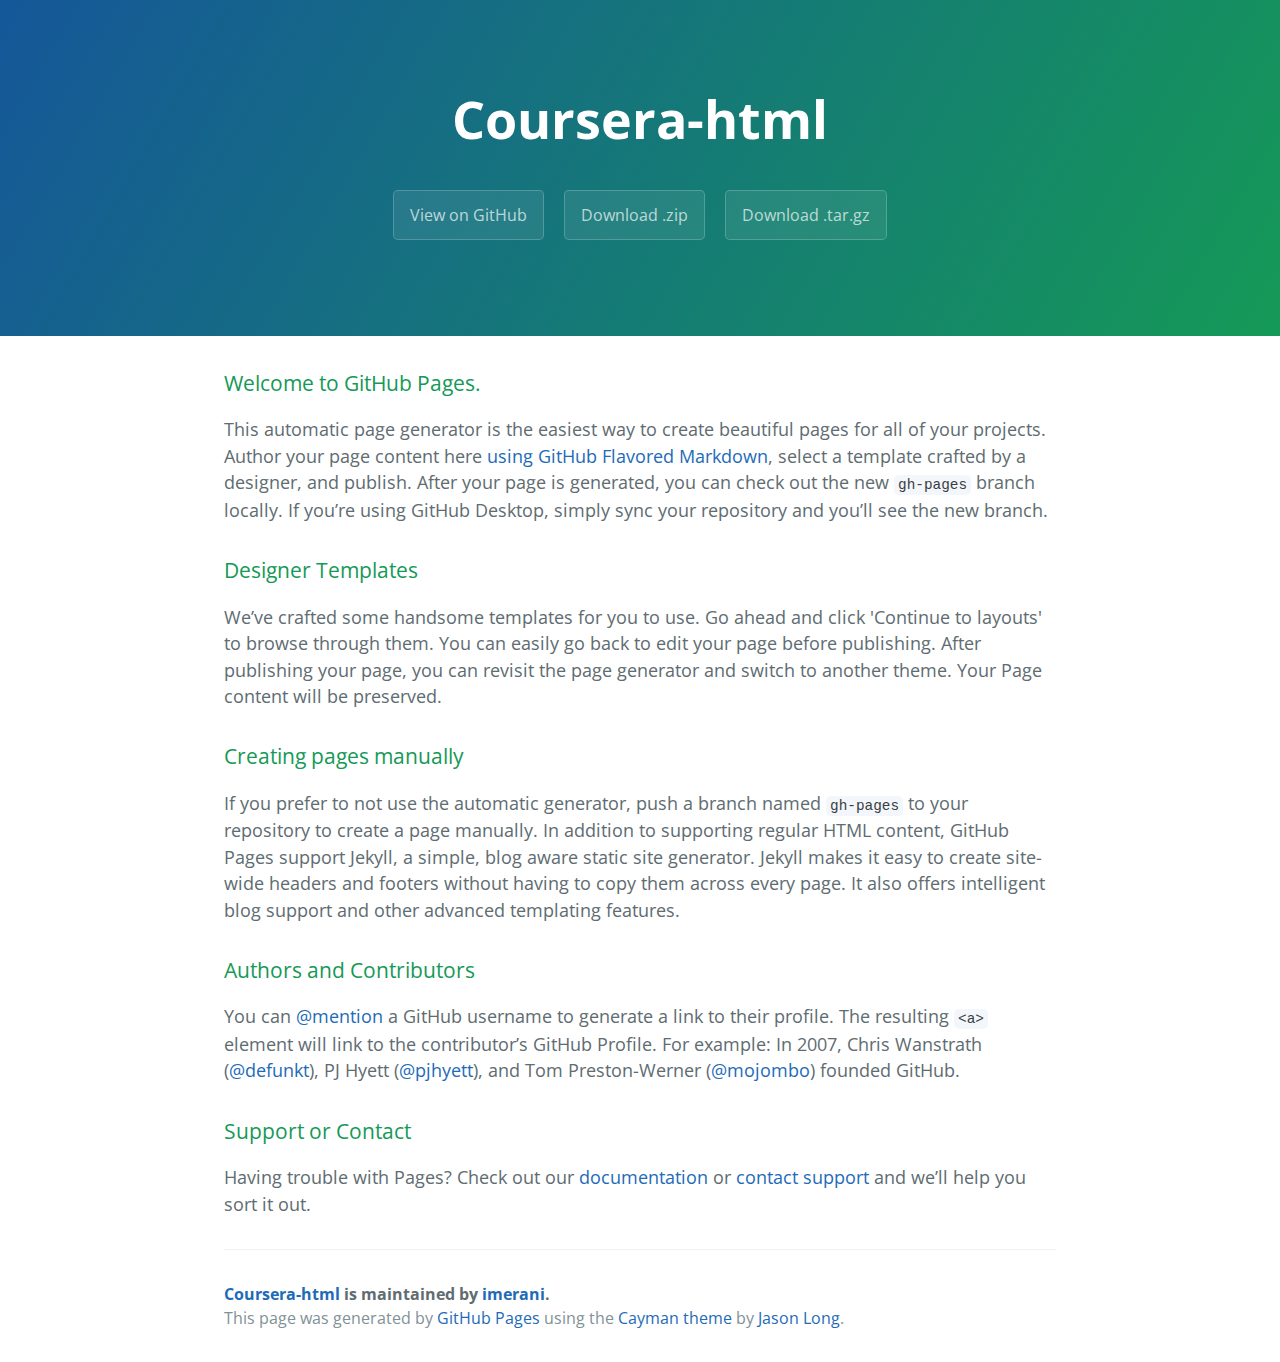
<file: index.html>
<!DOCTYPE html>
<html lang="en-us">
  <head>
    <meta charset="UTF-8">
    <title>Coursera-html by imerani</title>
    <meta name="viewport" content="width=device-width, initial-scale=1">
    <link rel="stylesheet" type="text/css" href="stylesheets/normalize.css" media="screen">
    <link href='https://fonts.googleapis.com/css?family=Open+Sans:400,700' rel='stylesheet' type='text/css'>
    <link rel="stylesheet" type="text/css" href="stylesheets/stylesheet.css" media="screen">
    <link rel="stylesheet" type="text/css" href="stylesheets/github-light.css" media="screen">
  </head>
  <body>
    <section class="page-header">
      <h1 class="project-name">Coursera-html</h1>
      <h2 class="project-tagline"></h2>
      <a href="https://github.com/imerani/coursera-html" class="btn">View on GitHub</a>
      <a href="https://github.com/imerani/coursera-html/zipball/master" class="btn">Download .zip</a>
      <a href="https://github.com/imerani/coursera-html/tarball/master" class="btn">Download .tar.gz</a>
    </section>

    <section class="main-content">
      <h3>
<a id="welcome-to-github-pages" class="anchor" href="#welcome-to-github-pages" aria-hidden="true"><span aria-hidden="true" class="octicon octicon-link"></span></a>Welcome to GitHub Pages.</h3>

<p>This automatic page generator is the easiest way to create beautiful pages for all of your projects. Author your page content here <a href="https://guides.github.com/features/mastering-markdown/">using GitHub Flavored Markdown</a>, select a template crafted by a designer, and publish. After your page is generated, you can check out the new <code>gh-pages</code> branch locally. If you’re using GitHub Desktop, simply sync your repository and you’ll see the new branch.</p>

<h3>
<a id="designer-templates" class="anchor" href="#designer-templates" aria-hidden="true"><span aria-hidden="true" class="octicon octicon-link"></span></a>Designer Templates</h3>

<p>We’ve crafted some handsome templates for you to use. Go ahead and click 'Continue to layouts' to browse through them. You can easily go back to edit your page before publishing. After publishing your page, you can revisit the page generator and switch to another theme. Your Page content will be preserved.</p>

<h3>
<a id="creating-pages-manually" class="anchor" href="#creating-pages-manually" aria-hidden="true"><span aria-hidden="true" class="octicon octicon-link"></span></a>Creating pages manually</h3>

<p>If you prefer to not use the automatic generator, push a branch named <code>gh-pages</code> to your repository to create a page manually. In addition to supporting regular HTML content, GitHub Pages support Jekyll, a simple, blog aware static site generator. Jekyll makes it easy to create site-wide headers and footers without having to copy them across every page. It also offers intelligent blog support and other advanced templating features.</p>

<h3>
<a id="authors-and-contributors" class="anchor" href="#authors-and-contributors" aria-hidden="true"><span aria-hidden="true" class="octicon octicon-link"></span></a>Authors and Contributors</h3>

<p>You can <a href="https://help.github.com/articles/basic-writing-and-formatting-syntax/#mentioning-users-and-teams" class="user-mention">@mention</a> a GitHub username to generate a link to their profile. The resulting <code>&lt;a&gt;</code> element will link to the contributor’s GitHub Profile. For example: In 2007, Chris Wanstrath (<a href="https://github.com/defunkt" class="user-mention">@defunkt</a>), PJ Hyett (<a href="https://github.com/pjhyett" class="user-mention">@pjhyett</a>), and Tom Preston-Werner (<a href="https://github.com/mojombo" class="user-mention">@mojombo</a>) founded GitHub.</p>

<h3>
<a id="support-or-contact" class="anchor" href="#support-or-contact" aria-hidden="true"><span aria-hidden="true" class="octicon octicon-link"></span></a>Support or Contact</h3>

<p>Having trouble with Pages? Check out our <a href="https://help.github.com/pages">documentation</a> or <a href="https://github.com/contact">contact support</a> and we’ll help you sort it out.</p>

      <footer class="site-footer">
        <span class="site-footer-owner"><a href="https://github.com/imerani/coursera-html">Coursera-html</a> is maintained by <a href="https://github.com/imerani">imerani</a>.</span>

        <span class="site-footer-credits">This page was generated by <a href="https://pages.github.com">GitHub Pages</a> using the <a href="https://github.com/jasonlong/cayman-theme">Cayman theme</a> by <a href="https://twitter.com/jasonlong">Jason Long</a>.</span>
      </footer>

    </section>

  
  </body>
</html>
</file>
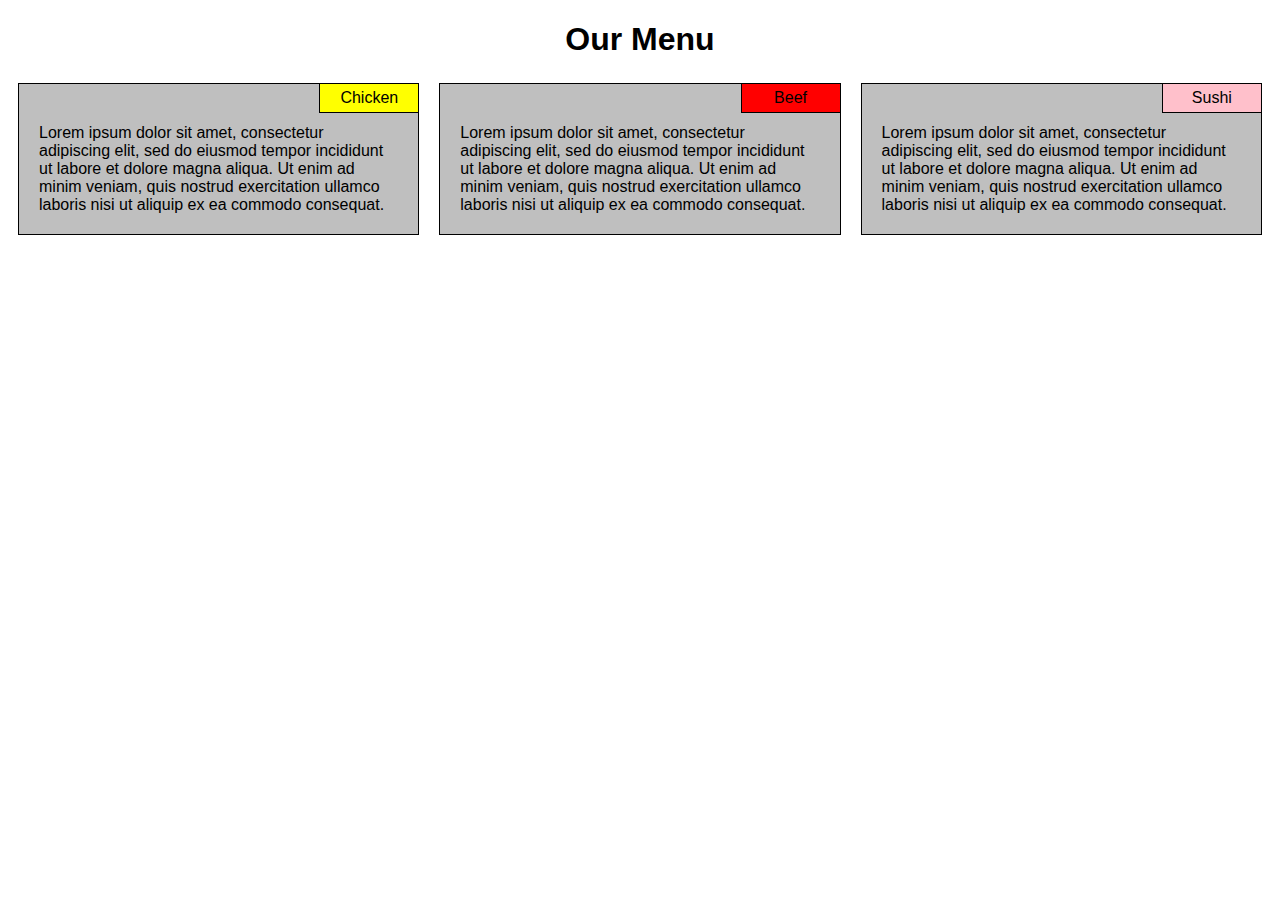
<file: module2-solution/index.html>
<!DOCTYPE html>
<html>
  <head>
    <meta charset="utf-8">
    <meta http-equiv="X-UA-Compatible" content="IE=edge">
    <meta name="viewport" content="width=device-width, initial-scale=1">

    <!-- HTML5 shim and Respond.js for IE8 support of HTML5 elements and media queries -->
    <!-- WARNING: Respond.js doesn't work if you view the page via file:// -->
    <!--[if lt IE 9]>
      <script src="https://oss.maxcdn.com/html5shiv/3.7.2/html5shiv.min.js"></script>
      <script src="https://oss.maxcdn.com/respond/1.4.2/respond.min.js"></script>
    <![endif]-->

    <title>Assignment Solution for Module 2</title>
    <link rel="stylesheet" href="css/styles.css">
  </head>
<body>
<h1>Our Menu</h1>

<div class="row">
  <div class="col-lg-4 col-md-6"><div class="cont"><div class="title title-bg1">Chicken</div>
  <div class="menu">Lorem ipsum dolor sit amet, consectetur adipiscing elit, sed do eiusmod tempor incididunt ut labore et dolore magna aliqua. Ut enim ad minim veniam, quis nostrud exercitation ullamco laboris nisi ut aliquip ex ea commodo consequat.</div></div></div>
  <div class="col-lg-4 col-md-6"><div class="cont"><div class="title title-bg2">Beef</div>
  <div class="menu">Lorem ipsum dolor sit amet, consectetur adipiscing elit, sed do eiusmod tempor incididunt ut labore et dolore magna aliqua. Ut enim ad minim veniam, quis nostrud exercitation ullamco laboris nisi ut aliquip ex ea commodo consequat.</div></div></div>
  <div class="col-lg-4 col-md-12"><div class="cont"><div class="title title-bg3">Sushi</div>
  <div class="menu">Lorem ipsum dolor sit amet, consectetur adipiscing elit, sed do eiusmod tempor incididunt ut labore et dolore magna aliqua. Ut enim ad minim veniam, quis nostrud exercitation ullamco laboris nisi ut aliquip ex ea commodo consequat.</div></div></div>

</div>

</body>
</html>
</file>
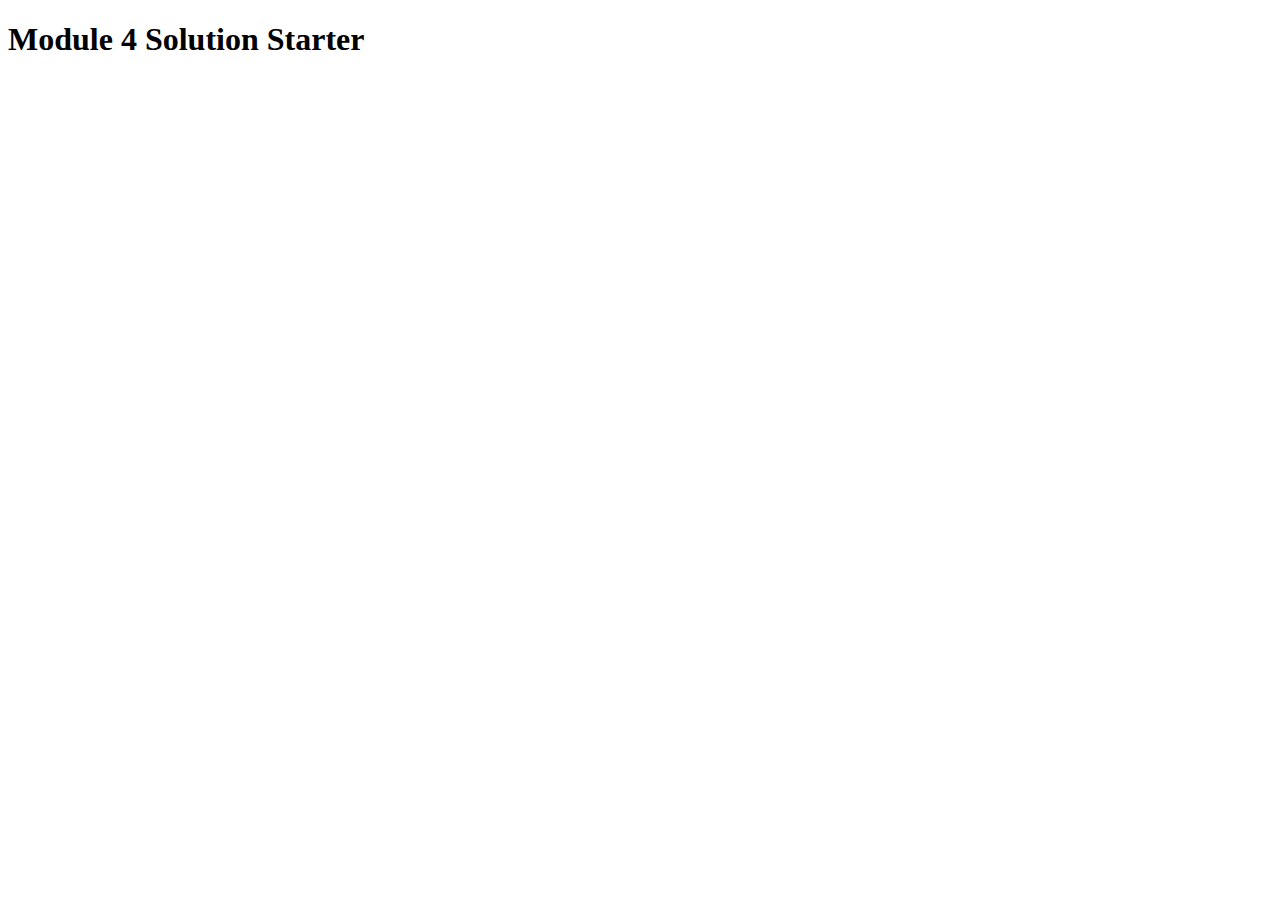
<file: module4-solution/index.html>
<!DOCTYPE html>
<html>
<head>
  <meta charset="utf-8">
  <title>Module 4 Solution Starter</title>
  <script>
    var names = []; // DO NOT REMOVE
  </script>
  <script src="SpeakHello.js"></script>
  <script src="SpeakGoodBye.js"></script>
  <script src="script.js"></script>
</head>
<body>
  <h1>Module 4 Solution Starter</h1>
</body>
</html>
</file>
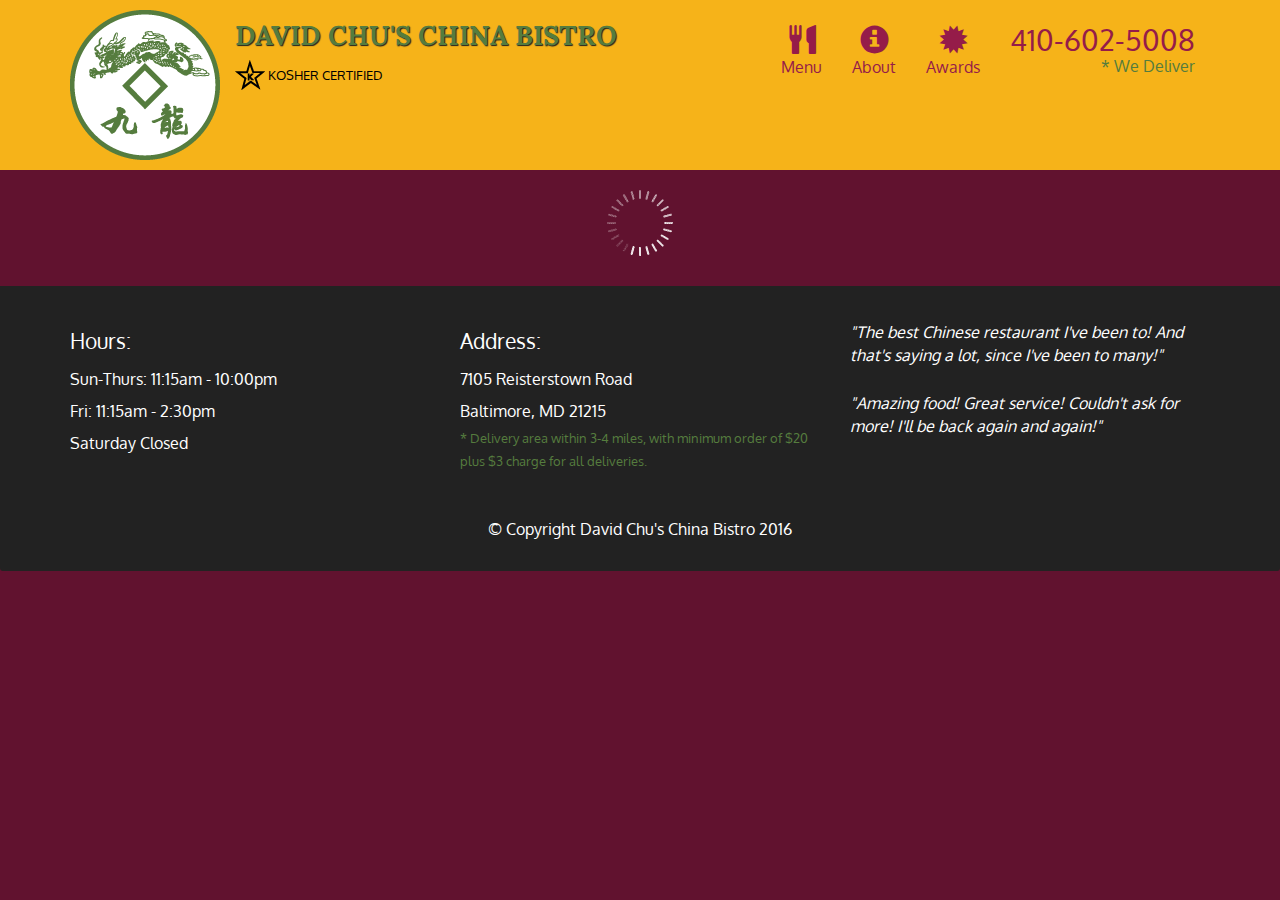
<file: module5-solution/index.html>
<!doctype html>
<html lang="en">
  <head>
    <meta charset="utf-8">
    <meta http-equiv="X-UA-Compatible" content="IE=edge">
    <meta name="viewport" content="width=device-width, initial-scale=1">
    <title>David Chu's China Bistro</title>
    <link rel="stylesheet" href="css/bootstrap.min.css">
    <link rel="stylesheet" href="css/styles.css">
    <link href='https://fonts.googleapis.com/css?family=Oxygen:400,300,700' rel='stylesheet' type='text/css'>
    <link href='https://fonts.googleapis.com/css?family=Lora' rel='stylesheet' type='text/css'>
  </head>
<body>
  <header>
    <nav id="header-nav" class="navbar navbar-default">
      <div class="container">
        <div class="navbar-header">
          <a href="index.html" class="pull-left visible-md visible-lg">
            <div id="logo-img" alt="Logo image"></div>
          </a>

          <div class="navbar-brand">
            <a href="index.html"><h1>David Chu's China Bistro</h1></a>
            <p>
              <img src="images/star-k-logo.png" alt="Kosher certification">
              <span>Kosher Certified</span>
            </p>
          </div>

          <button id="navbarToggle" type="button" class="navbar-toggle collapsed" data-toggle="collapse" data-target="#collapsable-nav" aria-expanded="false">
            <span class="sr-only">Toggle navigation</span>
            <span class="icon-bar"></span>
            <span class="icon-bar"></span>
            <span class="icon-bar"></span>
          </button>
        </div>
        
        <div id="collapsable-nav" class="collapse navbar-collapse">
           <ul id="nav-list" class="nav navbar-nav navbar-right">
            <li id="navHomeButton" class="visible-xs active">
              <a href="index.html">
                <span class="glyphicon glyphicon-home"></span> Home</a>
            </li>
            <li id="navMenuButton">
              <a href="#" onclick="$dc.loadMenuCategories();">
                <span class="glyphicon glyphicon-cutlery"></span><br class="hidden-xs"> Menu</a>
            </li>
            <li>
              <a href="#">
                <span class="glyphicon glyphicon-info-sign"></span><br class="hidden-xs"> About</a>
            </li>
            <li>
              <a href="#">
                <span class="glyphicon glyphicon-certificate"></span><br class="hidden-xs"> Awards</a>
            </li>
            <li id="phone" class="hidden-xs">
              <a href="tel:410-602-5008">
                <span>410-602-5008</span></a><div>* We Deliver</div>
            </li>
          </ul><!-- #nav-list -->
        </div><!-- .collapse .navbar-collapse -->
      </div><!-- .container -->
    </nav><!-- #header-nav -->
  </header>

  <div id="call-btn" class="visible-xs">
    <a class="btn" href="tel:410-602-5008">
    <span class="glyphicon glyphicon-earphone"></span>
    410-602-5008
    </a>
  </div>
  <div id="xs-deliver" class="text-center visible-xs">* We Deliver</div>

  <div id="main-content" class="container"></div>

  <footer class="panel-footer">
    <div class="container">
      <div class="row">
        <section id="hours" class="col-sm-4">
          <span>Hours:</span><br>
          Sun-Thurs: 11:15am - 10:00pm<br>
          Fri: 11:15am - 2:30pm<br>
          Saturday Closed
          <hr class="visible-xs">
        </section>
        <section id="address" class="col-sm-4">
          <span>Address:</span><br>
          7105 Reisterstown Road<br>
          Baltimore, MD 21215
          <p>* Delivery area within 3-4 miles, with minimum order of $20 plus $3 charge for all deliveries.</p>
          <hr class="visible-xs">
        </section>
        <section id="testimonials" class="col-sm-4">
          <p>"The best Chinese restaurant I've been to! And that's saying a lot, since I've been to many!"</p>
          <p>"Amazing food! Great service! Couldn't ask for more! I'll be back again and again!"</p>
        </section>
      </div>
      <div class="text-center">&copy; Copyright David Chu's China Bistro 2016</div>
    </div>
  </footer>

  <!-- jQuery (Bootstrap JS plugins depend on it) -->
  <script src="js/jquery-2.1.4.min.js"></script>
  <script src="js/bootstrap.min.js"></script>
  <script src="js/ajax-utils.js"></script>
  <script src="js/script.js"></script>
</body>
</html>
</file>
<file: stylesheets/stylesheet.css>
* {
  box-sizing: border-box; }

body {
  padding: 0;
  margin: 0;
  font-family: "Open Sans", "Helvetica Neue", Helvetica, Arial, sans-serif;
  font-size: 16px;
  line-height: 1.5;
  color: #606c71; }

a {
  color: #1e6bb8;
  text-decoration: none; }
  a:hover {
    text-decoration: underline; }

.btn {
  display: inline-block;
  margin-bottom: 1rem;
  color: rgba(255, 255, 255, 0.7);
  background-color: rgba(255, 255, 255, 0.08);
  border-color: rgba(255, 255, 255, 0.2);
  border-style: solid;
  border-width: 1px;
  border-radius: 0.3rem;
  transition: color 0.2s, background-color 0.2s, border-color 0.2s; }
  .btn + .btn {
    margin-left: 1rem; }

.btn:hover {
  color: rgba(255, 255, 255, 0.8);
  text-decoration: none;
  background-color: rgba(255, 255, 255, 0.2);
  border-color: rgba(255, 255, 255, 0.3); }

@media screen and (min-width: 64em) {
  .btn {
    padding: 0.75rem 1rem; } }

@media screen and (min-width: 42em) and (max-width: 64em) {
  .btn {
    padding: 0.6rem 0.9rem;
    font-size: 0.9rem; } }

@media screen and (max-width: 42em) {
  .btn {
    display: block;
    width: 100%;
    padding: 0.75rem;
    font-size: 0.9rem; }
    .btn + .btn {
      margin-top: 1rem;
      margin-left: 0; } }

.page-header {
  color: #fff;
  text-align: center;
  background-color: #159957;
  background-image: linear-gradient(120deg, #155799, #159957); }

@media screen and (min-width: 64em) {
  .page-header {
    padding: 5rem 6rem; } }

@media screen and (min-width: 42em) and (max-width: 64em) {
  .page-header {
    padding: 3rem 4rem; } }

@media screen and (max-width: 42em) {
  .page-header {
    padding: 2rem 1rem; } }

.project-name {
  margin-top: 0;
  margin-bottom: 0.1rem; }

@media screen and (min-width: 64em) {
  .project-name {
    font-size: 3.25rem; } }

@media screen and (min-width: 42em) and (max-width: 64em) {
  .project-name {
    font-size: 2.25rem; } }

@media screen and (max-width: 42em) {
  .project-name {
    font-size: 1.75rem; } }

.project-tagline {
  margin-bottom: 2rem;
  font-weight: normal;
  opacity: 0.7; }

@media screen and (min-width: 64em) {
  .project-tagline {
    font-size: 1.25rem; } }

@media screen and (min-width: 42em) and (max-width: 64em) {
  .project-tagline {
    font-size: 1.15rem; } }

@media screen and (max-width: 42em) {
  .project-tagline {
    font-size: 1rem; } }

.main-content :first-child {
  margin-top: 0; }
.main-content img {
  max-width: 100%; }
.main-content h1, .main-content h2, .main-content h3, .main-content h4, .main-content h5, .main-content h6 {
  margin-top: 2rem;
  margin-bottom: 1rem;
  font-weight: normal;
  color: #159957; }
.main-content p {
  margin-bottom: 1em; }
.main-content code {
  padding: 2px 4px;
  font-family: Consolas, "Liberation Mono", Menlo, Courier, monospace;
  font-size: 0.9rem;
  color: #383e41;
  background-color: #f3f6fa;
  border-radius: 0.3rem; }
.main-content pre {
  padding: 0.8rem;
  margin-top: 0;
  margin-bottom: 1rem;
  font: 1rem Consolas, "Liberation Mono", Menlo, Courier, monospace;
  color: #567482;
  word-wrap: normal;
  background-color: #f3f6fa;
  border: solid 1px #dce6f0;
  border-radius: 0.3rem; }
  .main-content pre > code {
    padding: 0;
    margin: 0;
    font-size: 0.9rem;
    color: #567482;
    word-break: normal;
    white-space: pre;
    background: transparent;
    border: 0; }
.main-content .highlight {
  margin-bottom: 1rem; }
  .main-content .highlight pre {
    margin-bottom: 0;
    word-break: normal; }
.main-content .highlight pre, .main-content pre {
  padding: 0.8rem;
  overflow: auto;
  font-size: 0.9rem;
  line-height: 1.45;
  border-radius: 0.3rem; }
.main-content pre code, .main-content pre tt {
  display: inline;
  max-width: initial;
  padding: 0;
  margin: 0;
  overflow: initial;
  line-height: inherit;
  word-wrap: normal;
  background-color: transparent;
  border: 0; }
  .main-content pre code:before, .main-content pre code:after, .main-content pre tt:before, .main-content pre tt:after {
    content: normal; }
.main-content ul, .main-content ol {
  margin-top: 0; }
.main-content blockquote {
  padding: 0 1rem;
  margin-left: 0;
  color: #819198;
  border-left: 0.3rem solid #dce6f0; }
  .main-content blockquote > :first-child {
    margin-top: 0; }
  .main-content blockquote > :last-child {
    margin-bottom: 0; }
.main-content table {
  display: block;
  width: 100%;
  overflow: auto;
  word-break: normal;
  word-break: keep-all; }
  .main-content table th {
    font-weight: bold; }
  .main-content table th, .main-content table td {
    padding: 0.5rem 1rem;
    border: 1px solid #e9ebec; }
.main-content dl {
  padding: 0; }
  .main-content dl dt {
    padding: 0;
    margin-top: 1rem;
    font-size: 1rem;
    font-weight: bold; }
  .main-content dl dd {
    padding: 0;
    margin-bottom: 1rem; }
.main-content hr {
  height: 2px;
  padding: 0;
  margin: 1rem 0;
  background-color: #eff0f1;
  border: 0; }

@media screen and (min-width: 64em) {
  .main-content {
    max-width: 64rem;
    padding: 2rem 6rem;
    margin: 0 auto;
    font-size: 1.1rem; } }

@media screen and (min-width: 42em) and (max-width: 64em) {
  .main-content {
    padding: 2rem 4rem;
    font-size: 1.1rem; } }

@media screen and (max-width: 42em) {
  .main-content {
    padding: 2rem 1rem;
    font-size: 1rem; } }

.site-footer {
  padding-top: 2rem;
  margin-top: 2rem;
  border-top: solid 1px #eff0f1; }

.site-footer-owner {
  display: block;
  font-weight: bold; }

.site-footer-credits {
  color: #819198; }

@media screen and (min-width: 64em) {
  .site-footer {
    font-size: 1rem; } }

@media screen and (min-width: 42em) and (max-width: 64em) {
  .site-footer {
    font-size: 1rem; } }

@media screen and (max-width: 42em) {
  .site-footer {
    font-size: 0.9rem; } }
</file>
<file: stylesheets/github-light.css>
/*
The MIT License (MIT)

Copyright (c) 2015 GitHub, Inc.

Permission is hereby granted, free of charge, to any person obtaining a copy
of this software and associated documentation files (the "Software"), to deal
in the Software without restriction, including without limitation the rights
to use, copy, modify, merge, publish, distribute, sublicense, and/or sell
copies of the Software, and to permit persons to whom the Software is
furnished to do so, subject to the following conditions:

The above copyright notice and this permission notice shall be included in all
copies or substantial portions of the Software.

THE SOFTWARE IS PROVIDED "AS IS", WITHOUT WARRANTY OF ANY KIND, EXPRESS OR
IMPLIED, INCLUDING BUT NOT LIMITED TO THE WARRANTIES OF MERCHANTABILITY,
FITNESS FOR A PARTICULAR PURPOSE AND NONINFRINGEMENT. IN NO EVENT SHALL THE
AUTHORS OR COPYRIGHT HOLDERS BE LIABLE FOR ANY CLAIM, DAMAGES OR OTHER
LIABILITY, WHETHER IN AN ACTION OF CONTRACT, TORT OR OTHERWISE, ARISING FROM,
OUT OF OR IN CONNECTION WITH THE SOFTWARE OR THE USE OR OTHER DEALINGS IN THE
SOFTWARE.

*/

.pl-c /* comment */ {
  color: #969896;
}

.pl-c1      /* constant, markup.raw, meta.diff.header, meta.module-reference, meta.property-name, support, support.constant, support.variable, variable.other.constant */,
.pl-s .pl-v /* string variable */ {
  color: #0086b3;
}

.pl-e  /* entity */,
.pl-en /* entity.name */ {
  color: #795da3;
}

.pl-s .pl-s1 /* string source */,
.pl-smi      /* storage.modifier.import, storage.modifier.package, storage.type.java, variable.other, variable.parameter.function */ {
  color: #333;
}

.pl-ent /* entity.name.tag */ {
  color: #63a35c;
}

.pl-k /* keyword, storage, storage.type */ {
  color: #a71d5d;
}

.pl-pds              /* punctuation.definition.string, string.regexp.character-class */,
.pl-s                /* string */,
.pl-s .pl-pse .pl-s1 /* string punctuation.section.embedded source */,
.pl-sr               /* string.regexp */,
.pl-sr .pl-cce       /* string.regexp constant.character.escape */,
.pl-sr .pl-sra       /* string.regexp string.regexp.arbitrary-repitition */,
.pl-sr .pl-sre       /* string.regexp source.ruby.embedded */ {
  color: #183691;
}

.pl-v /* variable */ {
  color: #ed6a43;
}

.pl-id /* invalid.deprecated */ {
  color: #b52a1d;
}

.pl-ii /* invalid.illegal */ {
  background-color: #b52a1d;
  color: #f8f8f8;
}

.pl-sr .pl-cce /* string.regexp constant.character.escape */ {
  color: #63a35c;
  font-weight: bold;
}

.pl-ml /* markup.list */ {
  color: #693a17;
}

.pl-mh        /* markup.heading */,
.pl-mh .pl-en /* markup.heading entity.name */,
.pl-ms        /* meta.separator */ {
  color: #1d3e81;
  font-weight: bold;
}

.pl-mq /* markup.quote */ {
  color: #008080;
}

.pl-mi /* markup.italic */ {
  color: #333;
  font-style: italic;
}

.pl-mb /* markup.bold */ {
  color: #333;
  font-weight: bold;
}

.pl-md /* markup.deleted, meta.diff.header.from-file */ {
  background-color: #ffecec;
  color: #bd2c00;
}

.pl-mi1 /* markup.inserted, meta.diff.header.to-file */ {
  background-color: #eaffea;
  color: #55a532;
}

.pl-mdr /* meta.diff.range */ {
  color: #795da3;
  font-weight: bold;
}

.pl-mo /* meta.output */ {
  color: #1d3e81;
}
</file>
<file: module2-solution/css/styles.css>
/********** Base styles **********/
* {
  box-sizing: border-box;
  font-family: Arial;
}
h1 {
  margin-bottom: 15px;
  text-align: center;
}


.cont { 
  border: 1px solid black;
  margin: 10px;
  position: relative;
  background-color: #bfbfbf;
}

.title {
  padding: 5px;
  color: black;
  width: 100px;
  border: 1px solid black;
  position: absolute;
  right: -1px;
  top: -1px;
  text-align: center;

}

.title-bg1 {
  background-color: yellow;
}

.title-bg2 {
  background-color: red;
}

.title-bg3 {
  background-color: pink;
}

.menu {
   margin: 30px 10px 10px 10px;
   border: 30px;
   padding: 10px;

}


/* Simple Responsive Framework. */
.row {
  width: 100%;
}
/********** Large devices only **********/
@media (min-width: 992px) {
  .col-lg-1, .col-lg-2, .col-lg-3, .col-lg-4, .col-lg-5, .col-lg-6, .col-lg-7, .col-lg-8, .col-lg-9, .col-lg-10, .col-lg-11, .col-lg-12 {
    float: left;
    
  }
  .col-lg-1 {
    width: 8.33%;
  }
  .col-lg-2 {
    width: 16.66%;
  }
  .col-lg-3 {
    width: 25%;
  }
  .col-lg-4 {
    width: 33.33%;
  }
  .col-lg-5 {
    width: 41.66%;
  }
  .col-lg-6 {
    width: 50%;
  }
  .col-lg-7 {
    width: 58.33%;
  }
  .col-lg-8 {
    width: 66.66%;
  }
  .col-lg-9 {
    width: 74.99%;
  }
  .col-lg-10 {
    width: 83.33%;
  }
  .col-lg-11 {
    width: 91.66%;
  }
  .col-lg-12 {
    width: 100%;
  }
}
/********** Medium devices only **********/
@media (min-width: 768px) and (max-width: 991px) {
  .col-md-1, .col-md-2, .col-md-3, .col-md-4, .col-md-5, .col-md-6, .col-md-7, .col-md-8, .col-md-9, .col-md-10, .col-md-11, .col-md-12 {
    float: left;
  }
  .col-md-1 {
    width: 8.33%;
  }
  .col-md-2 {
    width: 16.66%;
  }
  .col-md-3 {
    width: 25%;
  }
  .col-md-4 {
    width: 33.33%;
  }
  .col-md-5 {
    width: 41.66%;
  }
  .col-md-6 {
    width: 50%;
  }
  .col-md-7 {
    width: 58.33%;
  }
  .col-md-8 {
    width: 66.66%;
  }
  .col-md-9 {
    width: 74.99%;
  }
  .col-md-10 {
    width: 83.33%;
  }
  .col-md-11 {
    width: 91.66%;
  }
  .col-md-12 {
    width: 100%;
  }
}
</file>
<file: module5-solution/css/styles.css>
body {
  font-size: 16px;
  color: #fff;
  background-color: #61122f;
  font-family: 'Oxygen', sans-serif;
}

/** HEADER **/
#header-nav {
  background-color: #f6b319;
  border-radius: 0;
  border: 0;
}

#logo-img {
  background: url('../images/restaurant-logo_large.png') no-repeat;
  width: 150px;
  height: 150px;
  margin: 10px 15px 10px 0;
}

.navbar-brand {
  padding-top: 25px;
}
.navbar-brand h1 { /* Restaurant name */
  font-family: 'Lora', serif;
  color: #557c3e;
  font-size: 1.5em;
  text-transform: uppercase;
  font-weight: bold;
  text-shadow: 1px 1px 1px #222;
  margin-top: 0;
  margin-bottom: 0;
  line-height: .75;
}
.navbar-brand a:hover, .navbar-brand a:focus {
  text-decoration: none;
}
.navbar-brand p { /* Kosher cert */
  color: #000;
  text-transform: uppercase;
  font-size: .7em;
  margin-top: 15px;
}
.navbar-brand p span { /* Star-K */
  vertical-align: middle;
}

#nav-list {
  margin-top: 10px;
}
#nav-list a {
  color: #951C49;
  text-align: center;
}
#nav-list a:hover {
  background: #E7E7E7;
}
#nav-list a span {
  font-size: 1.8em;
}

#phone {
  margin-top: 5px;
}
#phone a { /* Phone number */
  text-align: right;
  padding-bottom: 0;
}
#phone div { /* We Deliver */
  color: #557c3e;
  text-align: right;
  padding-right: 15px;
}

.navbar-header button.navbar-toggle, .navbar-header .icon-bar {
  border: 1px solid #61122f;
}
.navbar-header button.navbar-toggle {
  clear: both;
  margin-top: -30px;
}
/* END HEADER */

/* FOOTER */
.panel-footer {
  margin-top: 30px;
  padding-top: 35px;
  padding-bottom: 30px;
  background-color: #222;
  border-top: 0;
}
.panel-footer div.row {
  margin-bottom: 35px;
}
#hours, #address {
  line-height: 2;
}
#hours > span, #address > span {
  font-size: 1.3em;
}
#address p {
  color: #557c3e;
  font-size: .8em;
  line-height: 1.8;
}
#testimonials {
  font-style: italic;
}
#testimonials p:nth-child(2) {
  margin-top: 25px;
}
/* END FOOTER */



/* HOME PAGE */
.container .jumbotron {
  box-shadow: 0 0 50px #3F0C1F;
  border: 2px solid #3F0C1F;
}

#menu-tile, #specials-tile, #map-tile {
  height: 250px;
  width: 100%;
  margin-bottom: 15px;
  position: relative;
  border: 2px solid #3F0C1F;
  overflow: hidden;
}
#menu-tile:hover, #specials-tile:hover, #map-tile:hover {
  box-shadow: 0 1px 5px 1px #cccccc;
}
#menu-tile {
  background: url('../images/menu-tile.jpg') no-repeat;
  background-position: center;
}
#specials-tile {
  background: url('../images/specials-tile.jpg') no-repeat;
  background-position: center;
}
#menu-tile span, #specials-tile span, #map-tile span {
  position: absolute;
  bottom: 0;
  right: 0;
  width: 100%;
  text-align: center;
  font-size: 1.6em;
  text-transform: uppercase;
  background-color: #000;
  color: #fff;
  opacity: .8;
}
/* END HOME PAGE */

/* MENU CATEGORIES PAGE */
.category-tile { 
  position: relative;
  border: 2px solid #3F0C1F;
  overflow: hidden;
  width: 200px;
  height: 200px;
  margin: 0 auto 15px;
}
.category-tile span {
  position: absolute;
  bottom: 0;
  right: 0;
  width: 100%;
  text-align: center;
  font-size: 1.2em;
  text-transform: uppercase;
  background-color: #000;
  color: #fff;
  opacity: .8;
}
.category-tile:hover {
  box-shadow: 0 1px 5px 1px #cccccc;
}

#menu-categories-title + div {
  margin-bottom: 50px;
}
/* END MENU CATEGORIES PAGE */

/* SINGLE CATEGORY PAGE */
.menu-item-tile {
  margin-bottom: 25px;
}
.menu-item-tile hr {
  width: 80%;
}
.menu-item-tile .menu-item-price {
  font-size: 1.1em;
  text-align: right;
  margin-top: -15px;
  margin-right: -15px;
}
.menu-item-tile .menu-item-price span {
  font-size: .6em;
}
.menu-item-photo {
  position: relative;
  border: 2px solid #3F0C1F; 
  overflow: hidden;
  padding: 0;
  margin-right: -15px;
  margin-left: auto;
  margin-bottom: 20px;
  max-width: 250px;
}
.menu-item-photo div {
  position: absolute;
  bottom: 0;
  right: 0;
  width: 80px;
  background-color: #557c3e;
  text-align: center;
}
.menu-item-description {
  padding-right: 30px;
}
h3.menu-item-title {
  margin: 0 0 10px;
}
.menu-item-details {
  font-size: .9em;
  font-style: italic;
}
/* END SINGLE CATEGORY PAGE */


/********** Large devices only **********/
@media (min-width: 1200px) {
  .container .jumbotron {
    background: url('../images/jumbotron_1200.jpg') no-repeat;
    height: 675px;
  }
}

/********** Medium devices only **********/
@media (min-width: 992px) and (max-width: 1199px) {
  /* Header */
  #logo-img {
    background: url('../images/restaurant-logo_medium.png') no-repeat;
    width: 100px;
    height: 100px;
    margin: 5px 5px 5px 0;
  }
  /* End Header */

  /* Home Page */
  .container .jumbotron {
    background: url('../images/jumbotron_992.jpg') no-repeat;
    height: 558px;
  }
  /* End Home Page */
}

/********** Small devices only **********/
@media (min-width: 768px) and (max-width: 991px) {
  /* Home Page */
  .container .jumbotron {
    background: url('../images/jumbotron_768.jpg') no-repeat;
    height: 432px;
  }
  /* End Home Page */
}

/********** Extra small devices only **********/
@media (max-width: 767px) {
  /* Header */
  .navbar-brand {
    padding-top: 10px;
    height: 80px;
  }
  .navbar-brand h1 { /* Restaurant name */
    padding-top: 10px;
    font-size: 5vw; /* 1vw = 1% of viewport width */
  }
  .navbar-brand p { /* Kosher cert */
    font-size: .6em;
    margin-top: 12px;
  }
  .navbar-brand p img { /* Star-K */
    height: 20px;
  }

  #collapsable-nav a { /* Collapsed nav menu text */
    font-size: 1.2em;
  }
  #collapsable-nav a span { /* Collapsed nav menu glyph */
    font-size: 1em;
    margin-right: 5px;
  }

  #call-btn > a {
    font-size: 1.5em;
    display: block;
    margin: 0 20px;
    padding: 10px;
    border: 2px solid #fff;
    background-color: #f6b319;
    color: #951c49;
  }
  #xs-deliver {
    margin-top: 5px;
    font-size: .7em;
    letter-spacing: .1em;
    text-transform: uppercase;
  }
  /* End Header */

  /* Footer */
  .panel-footer section {
    margin-bottom: 30px;
    text-align: center;
  }
  .panel-footer section:nth-child(3) {
    margin-bottom: 0; /* margin already exists on the whole row */
  }
  .panel-footer section hr {
    width: 50%;
  }
  /* End Footer */

  /* Home Page */
  .container .jumbotron {
    margin-top: 30px;
    padding: 0;
  }
  #menu-tile, #specials-tile {
    width: 360px;
    margin: 0 auto 15px;
  }

  .menu-item-photo {
    margin-right: auto;
  }
  .menu-item-tile .menu-item-price {
    text-align: center;
  }
  .menu-item-description {
    text-align: center;;
  }
}


/********** Super extra small devices Only :-) (e.g., iPhone 4) **********/
@media (max-width: 479px) {
  /* Header */
  .navbar-brand h1 { /* Restaurant name */
    padding-top: 5px;
    font-size: 6vw;
  }
  /* End Header */
  
  /* Home page */
  #menu-tile, #specials-tile {
    width: 280px;
    margin: 0 auto 15px;
  }

  .col-xxs-12 {
    position: relative;
    min-height: 1px;
    padding-right: 15px;
    padding-left: 15px;
    float: left;
    width: 100%;
  }
}
</file>
